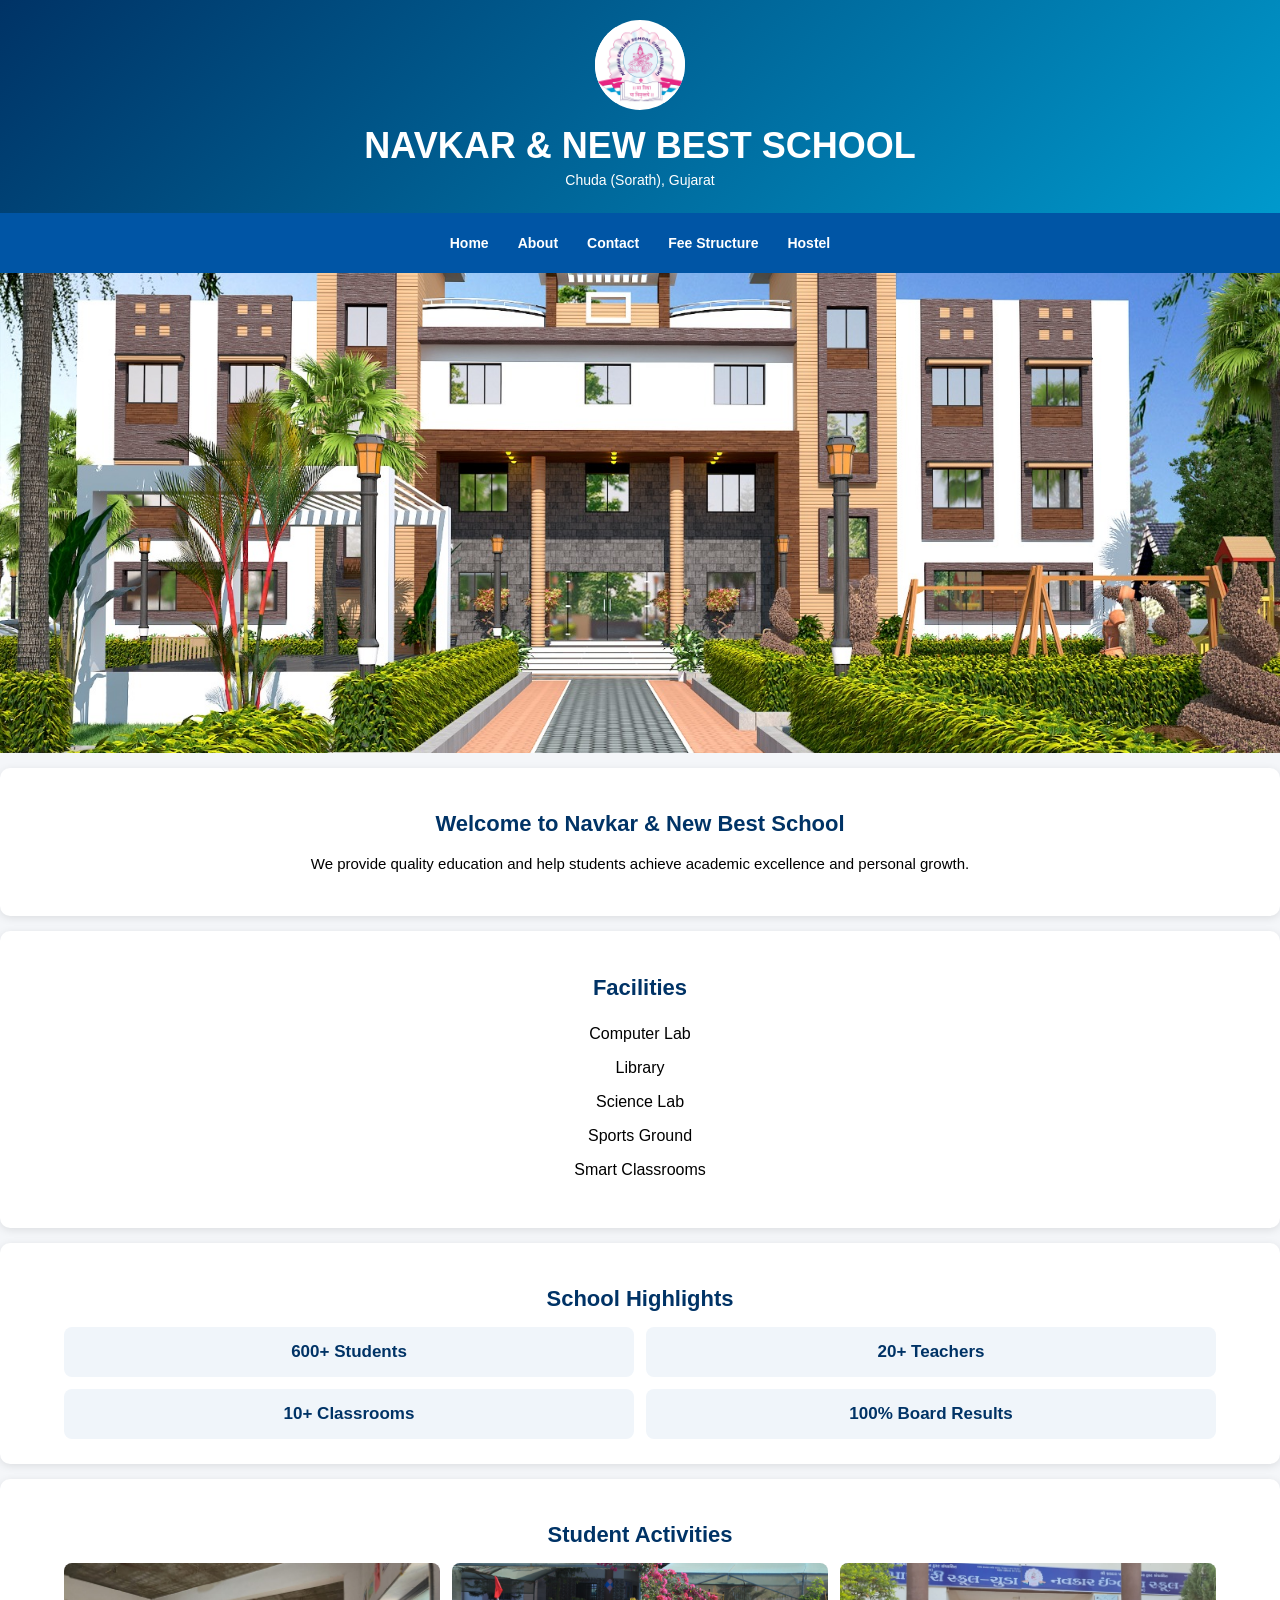
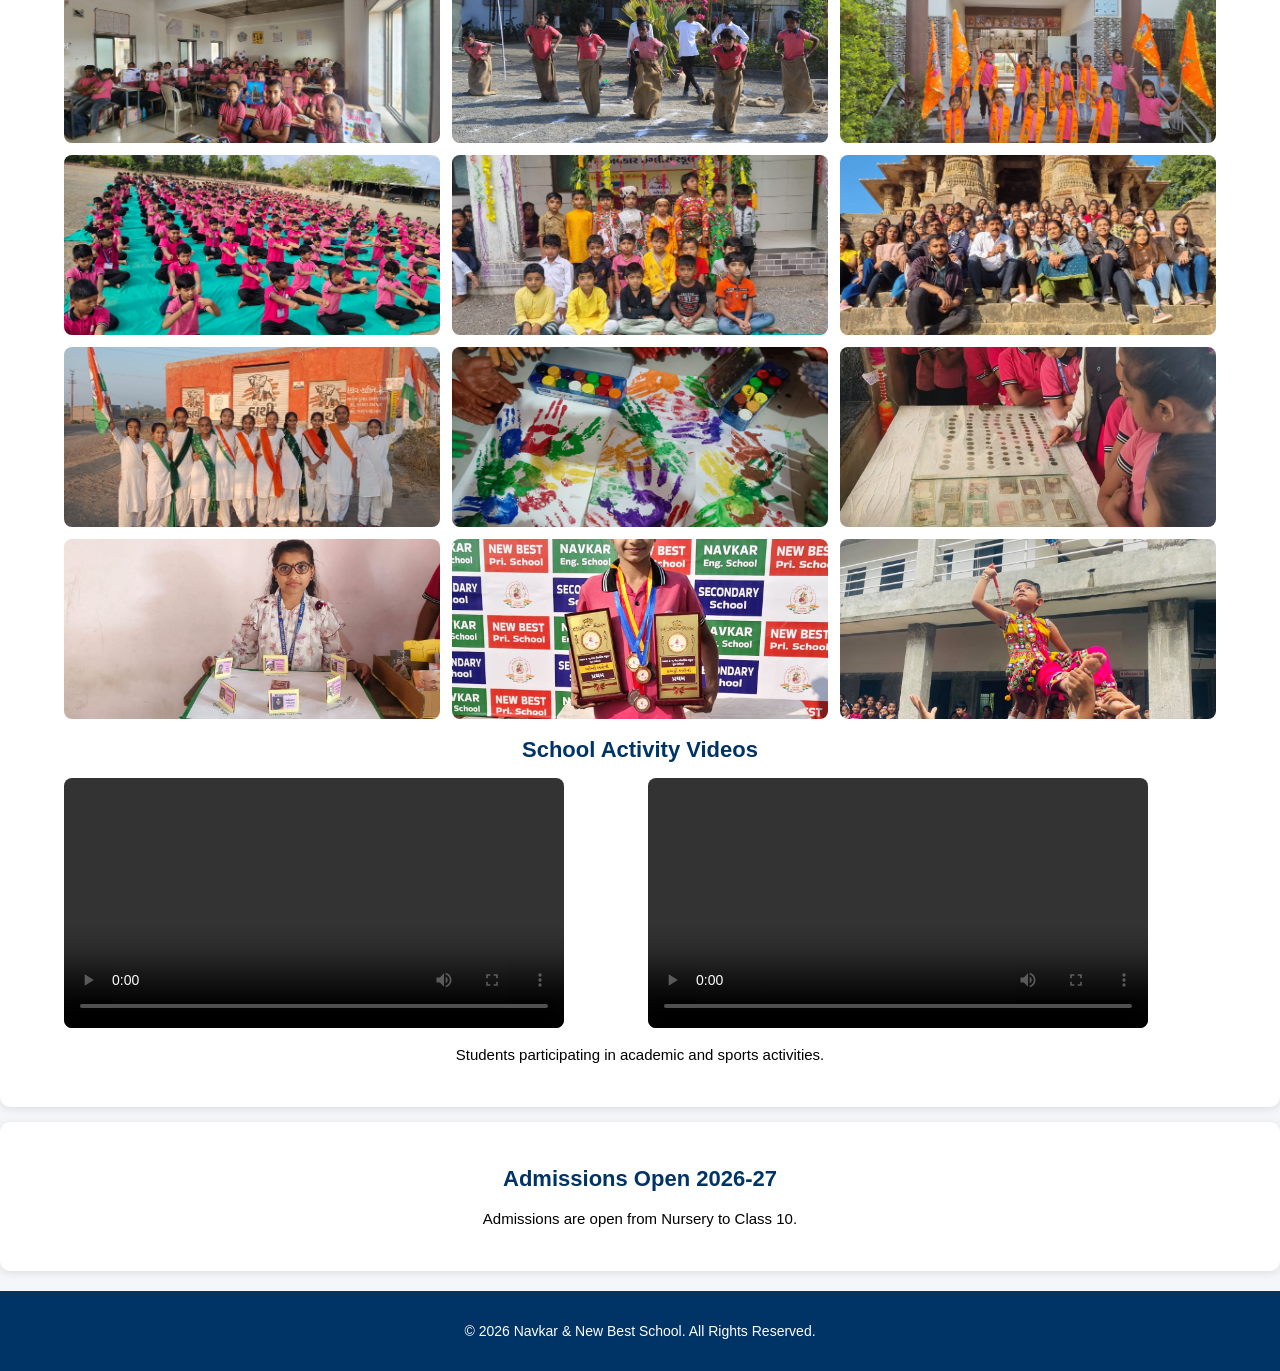
<file: index.html>
<!DOCTYPE html>
<html lang="en">
<head>
    <meta charset="UTF-8">

    <!-- Mobile Responsive Setting -->
    <meta name="viewport" content="width=device-width, initial-scale=1.0">

    <title>Navkar & New Best School - Home</title>

    <link rel="stylesheet" href="style.css">
</head>

<body>

<!-- HEADER -->
<header class="header-box">

    <img src="logo.jpeg" alt="School Logo" class="logo">

    <div class="header-text">
        <h1>NAVKAR & NEW BEST SCHOOL</h1>
        <p>Chuda (Sorath), Gujarat</p>
    </div>

</header>

<!-- NAVIGATION -->
<nav class="main-nav">
    <a href="index.html">Home</a>
    <a href="about.html">About</a>
    <a href="contact.html">Contact</a>
    <a href="Fee%20Structure.html">Fee Structure</a>
    <a href="hostel.html">Hostel</a>
</nav>

<!-- SCHOOL BANNER -->
<section class="banner">
    <img src="school 1.jpeg" alt="School Building">
</section>

<!-- WELCOME -->
<section class="page-section">
    <h2>Welcome to Navkar & New Best School</h2>

    <p>
        We provide quality education and help students achieve
        academic excellence and personal growth.
    </p>
</section>

<!-- FACILITIES -->
<section class="page-section">
    <h2>Facilities</h2>

    <ul class="facility-list">
        <li>Computer Lab</li>
        <li>Library</li>
        <li>Science Lab</li>
        <li>Sports Ground</li>
        <li>Smart Classrooms</li>
    </ul>
</section>

<!-- SCHOOL HIGHLIGHTS -->
<section class="page-section">
    <h2>School Highlights</h2>

    <div class="highlights">
        <h3>600+ Students</h3>
        <h3>20+ Teachers</h3>
        <h3>10+ Classrooms</h3>
        <h3>100% Board Results</h3>
    </div>
</section>

<!-- STUDENT ACTIVITIES -->
<section class="page-section activities-section">

    <h2>Student Activities</h2>

    <div class="activity-gallery">

        <img src="student1.jpeg" alt="Student Activity">
        <img src="sports.jpeg" alt="Sports Activity">
        <img src="student4.jpeg" alt="School Activity">
        <img src="student5.jpeg" alt="Student Activity">
        <img src="student2.jpeg" alt="School Activity">
        <img src="student3.jpeg" alt="Student Activity">
        <img src="student7.jpeg" alt="School Activity">
        <img src="student8.jpeg" alt="Student Activity">
        <img src="student9.jpeg" alt="School Activity">
        <img src="student11.jpeg" alt="Student Activity">
        <img src="student12.jpeg" alt="School Activity">
        <img src="student6.jpeg" alt="Student Activity">

    </div>

    <!-- VIDEOS -->
    <h2 class="video-heading">School Activity Videos</h2>

    <div class="activity-videos">

        <video controls preload="metadata">
            <source src="student10.mp4" type="video/mp4">
            Your browser does not support video.
        </video>

        <video controls preload="metadata">
            <source src="student13.mp4" type="video/mp4">
            Your browser does not support video.
        </video>

    </div>

    <p>Students participating in academic and sports activities.</p>

</section>

<!-- ADMISSION -->
<section class="page-section">
    <h2>Admissions Open 2026-27</h2>
    <p>Admissions are open from Nursery to Class 10.</p>
</section>

<!-- FOOTER -->
<footer>
    <p>© 2026 Navkar & New Best School. All Rights Reserved.</p>
</footer>

</body>
</html>
</file>
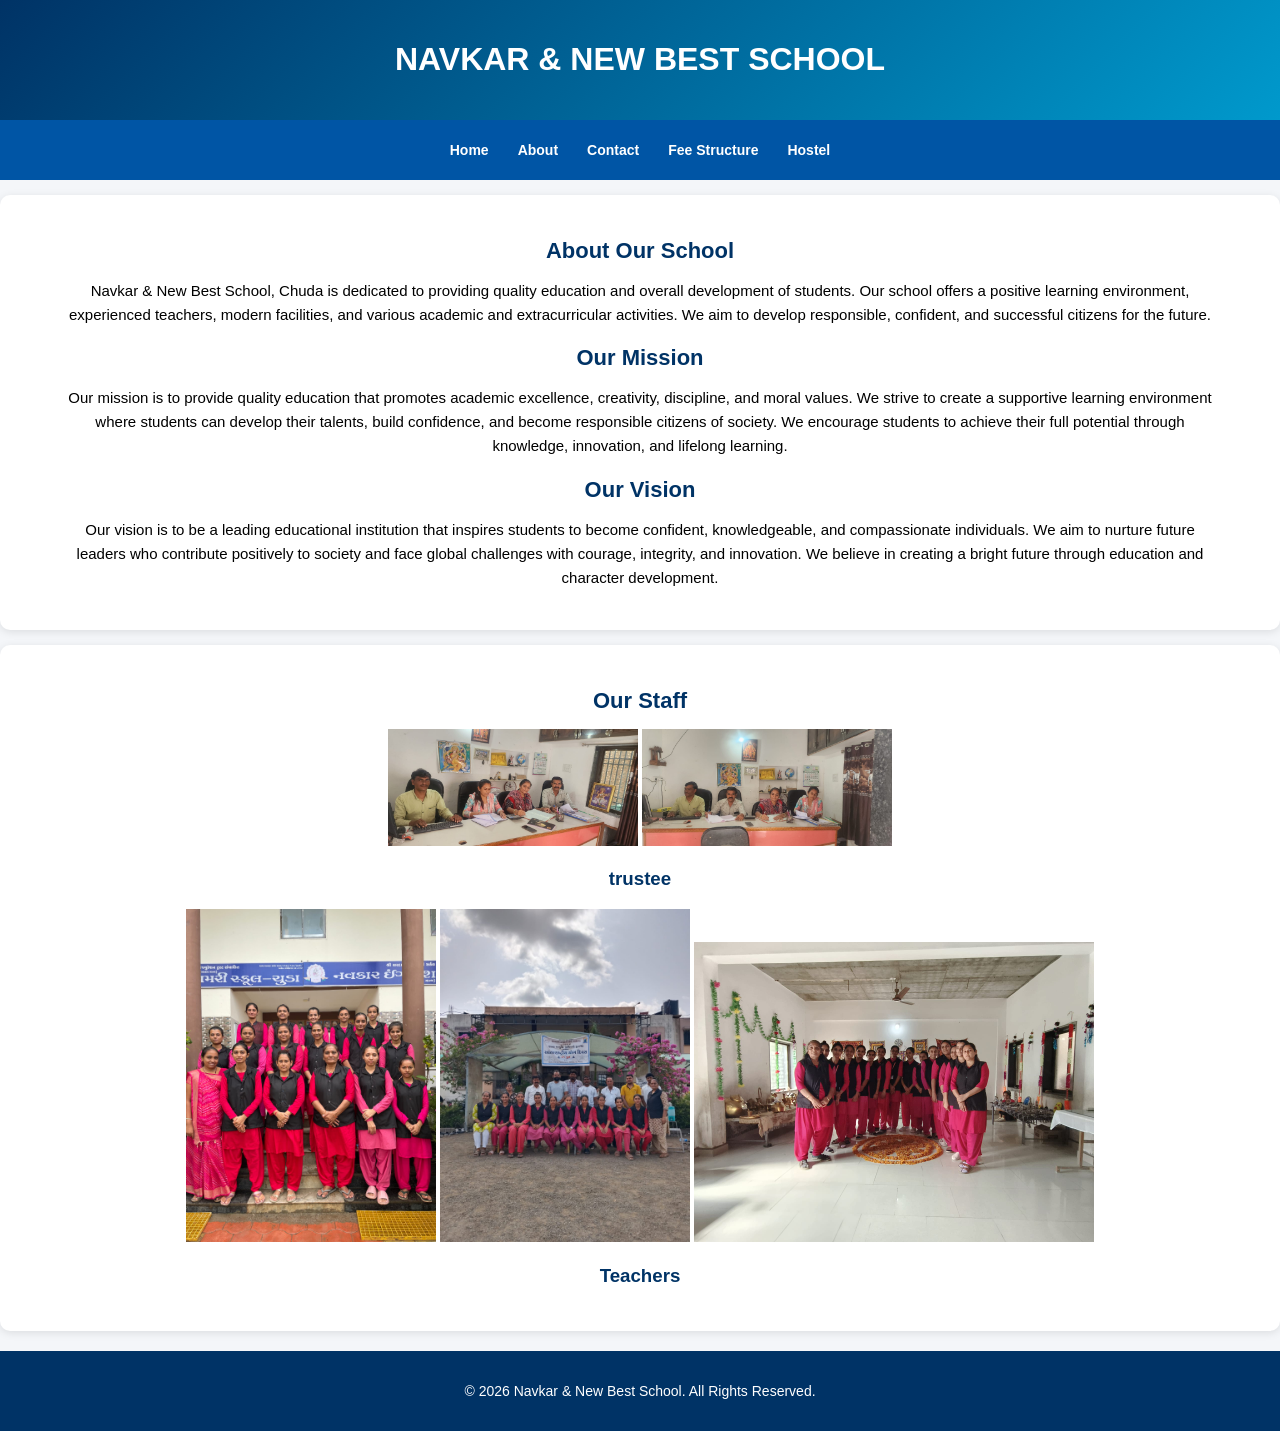
<file: about.html>
<!DOCTYPE html>
<html>
<head>
    <title>About Us</title>
    <link rel="stylesheet" href="style.css">
</head>
<body>

<header>
    <h1>NAVKAR & NEW BEST SCHOOL</h1>
</header>

<nav>
    <a href="index.html">Home</a>
    <a href="about.html">About</a>
    <a href="contact.html">Contact</a>
    <a href="Fee Structure.html">Fee Structure</a>
    <a href="hostel.html">Hostel</a>
</nav>

<section>
    <h2>About Our School</h2>
   <p>
    
       Navkar & New Best School, Chuda is dedicated to providing
     quality education and overall development of students.
     Our school offers a positive learning environment,
     experienced teachers, modern facilities, and various
     academic and extracurricular activities. We aim to
     develop responsible, confident, and successful citizens
     for the future.

    </p>
    

    <h2>Our Mission</h2>

    
<p>
    Our mission is to provide quality education that promotes
academic excellence, creativity, discipline, and moral values.
We strive to create a supportive learning environment where
students can develop their talents, build confidence, and
become responsible citizens of society. We encourage students
to achieve their full potential through knowledge, innovation,
and lifelong learning.

 </p>

    <h2>Our Vision</h2>

    

<p>
Our vision is to be a leading educational institution that
inspires students to become confident, knowledgeable, and
compassionate individuals. We aim to nurture future leaders
who contribute positively to society and face global challenges
with courage, integrity, and innovation. We believe in creating
a bright future through education and character development.

    </p>
</section>
<section>
    <h2>Our Staff</h2>

    <div>
        <img src="principal.jpeg" alt="Principal" width="250">

        <img src="principal2.jpeg" alt="Principal" width="250">
        <h3>trustee</h3>
        
    </div>

    <div>
        <img src="staff3.jpeg" alt="Teacher" width="250">

        <img src="staff2.jpeg" alt="Teacher" width="250">

        <img src="staff4.jpeg" alt="Teacher" width="400">
        <h3>Teachers</h3>
        
    </div>

</section>

<footer>
    <p>© 2026 Navkar & New Best School. All Rights Reserved.</p>
</footer>

</body>
</html>
</file>
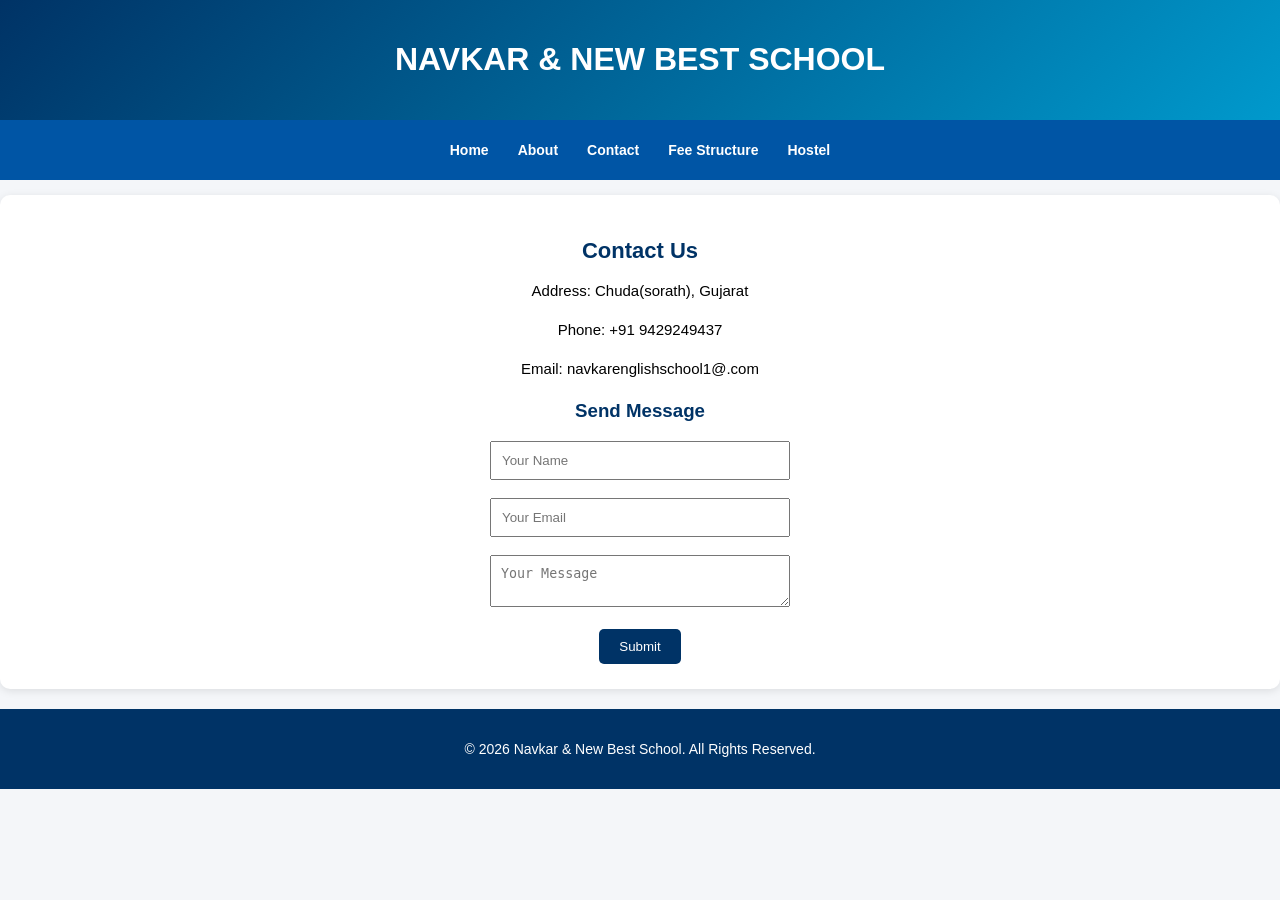
<file: contact.html>
<!DOCTYPE html>
<html>
<head>
    <title>Contact Us</title>
    <link rel="stylesheet" href="style.css">
</head>
<body>

<header>
    <h1>NAVKAR & NEW BEST SCHOOL</h1>
</header>

<nav>
    <a href="index.html">Home</a>
    <a href="about.html">About</a>
    <a href="contact.html">Contact</a>
    <a href="Fee Structure.html">Fee Structure</a>
    <a href="hostel.html">Hostel</a>
</nav>

<section>

    <h2>Contact Us</h2>

    <p>Address: Chuda(sorath), Gujarat</p>
    <p>Phone: +91 9429249437</p>
    <p>Email: navkarenglishschool1@.com</p>

    <h3>Send Message</h3>

    <form>
        <input type="text" placeholder="Your Name"><br><br>

        <input type="email" placeholder="Your Email"><br><br>

        <textarea placeholder="Your Message"></textarea><br><br>

        <button type="submit">Submit</button>
    </form>

</section>

<footer>
    <p>© 2026 Navkar & New Best School. All Rights Reserved.</p>
</footer>

</body>
</html>
</file>
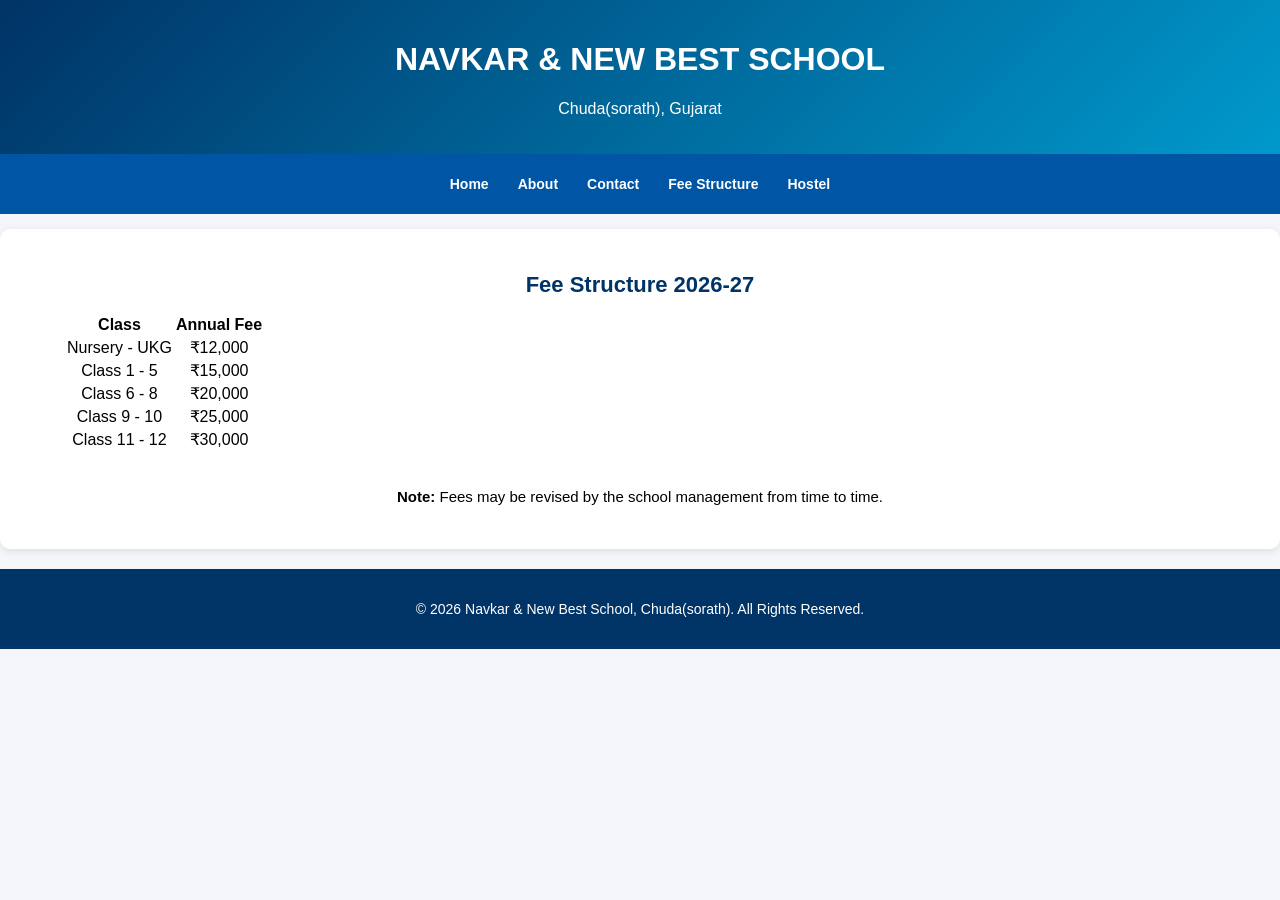
<file: Fee Structure.html>
<!DOCTYPE html>
<html lang="en">
<head>
    <meta charset="UTF-8">
    <meta name="viewport" content="width=device-width, initial-scale=1.0">
    <title>Fee Structure - Navkar & New Best School</title>
    <link rel="stylesheet" href="style.css">
</head>
<body>

<header>
    <h1>NAVKAR & NEW BEST SCHOOL</h1>
    <p>Chuda(sorath), Gujarat</p>
</header>

<nav>
    <a href="index.html">Home</a>
    <a href="about.html">About</a>
    <a href="contact.html">Contact</a>
    <a href="Fee Structure.html">Fee Structure</a>
    <a href="hostel.html">Hostel</a>
</nav>

<section>
    <h2>Fee Structure 2026-27</h2>

    <table class="fee-table">
        <tr>
            <th>Class</th>
            <th>Annual Fee</th>
        </tr>

        <tr>
            <td>Nursery - UKG</td>
            <td>₹12,000</td>
        </tr>

        <tr>
            <td>Class 1 - 5</td>
            <td>₹15,000</td>
        </tr>

        <tr>
            <td>Class 6 - 8</td>
            <td>₹20,000</td>
        </tr>

        <tr>
            <td>Class 9 - 10</td>
            <td>₹25,000</td>
        </tr>

        <tr>
            <td>Class 11 - 12</td>
            <td>₹30,000</td>
        </tr>
    </table>

    <br>

    <p>
        <b>Note:</b> Fees may be revised by the school management from time to time.
    </p>

</section>

<footer>
    <p>© 2026 Navkar & New Best School, Chuda(sorath). All Rights Reserved.</p>
</footer>

</body>
</html>
</file>
<file: style.css>
/* ===== GENERAL SETTINGS ===== */

* {
    box-sizing: border-box;
}

html, body {
    width: 100%;
    max-width: 100%;
    margin: 0;
    padding: 0;
    overflow-x: hidden;
}

body {
    font-family: Arial, sans-serif;
    text-align: center;
    background: #f4f6f9;
}

/* ===== HEADER ===== */

header {
    background: linear-gradient(135deg, #003366, #0099cc);
    color: white;
    text-align: center;
    padding: 20px 12px;
}

.header-box {
    width: 100%;
    display: flex;
    flex-direction: column;
    align-items: center;
    justify-content: center;
}

.logo {
    width: 90px;
    height: 90px;
    object-fit: contain;
    border-radius: 50%;
    margin: 0 0 10px;
    background: white;
}

.header-box h1 {
    margin: 5px 0;
    font-size: clamp(20px, 4vw, 36px);
}

.header-box p {
    margin: 5px 0;
    font-size: 14px;
}

/* ===== NAVIGATION ===== */

nav {
    background: #0055a5;
    width: 100%;
    display: flex;
    justify-content: center;
    align-items: center;
    flex-wrap: wrap;
    gap: 5px;
    padding: 12px 5px;
}

nav a {
    color: white;
    text-decoration: none;
    margin: 0;
    padding: 10px 12px;
    font-size: 14px;
    font-weight: bold;
    border-radius: 5px;
}

nav a:hover {
    background: #003366;
}

/* ===== SCHOOL BANNER ===== */

.banner {
    width: 100%;
    max-width: none;
    margin: 0;
    padding: 0;
    background: transparent;
    box-shadow: none;
}

.banner img {
    display: block;
    width: 100%;
    height: auto;
    max-height: 480px;
    object-fit: cover;
    margin: 0;
    border-radius: 0;
}

/* ===== CONTENT SECTIONS ===== */

section {
    width: calc(100% - 40px);
    max-width: 1100px;
    margin: 20px auto;
    padding: 25px;
    background: white;
    border-radius: 10px;
    box-shadow: 0 2px 8px rgba(0,0,0,0.10);
    text-align: center;
}

section h2 {
    color: #003366;
    font-size: 22px;
    margin-bottom: 15px;
}

section p {
    font-size: 15px;
    line-height: 1.6;
}

h3 {
    color: #003366;
}

/* ===== FACILITIES ===== */

ul {
    list-style: none;
    padding: 0;
}

li {
    padding: 8px;
}

/* ===== SCHOOL HIGHLIGHTS ===== */

.highlights {
    display: grid;
    grid-template-columns: repeat(2, minmax(0, 1fr));
    gap: 12px;
}

.highlights h3 {
    background: #f0f5fa;
    border-radius: 8px;
    padding: 15px 5px;
    margin: 0;
    font-size: 17px;
}

/* ===== STUDENT ACTIVITIES GALLERY ===== */

.activity-gallery {
    display: grid;
    grid-template-columns: repeat(3, minmax(0, 1fr));
    gap: 12px;
}

.activity-gallery img {
    width: 100%;
    height: 180px;
    object-fit: cover;
    border-radius: 8px;
    margin: 0;
}

/* ===== OLD GALLERY SUPPORT ===== */

section:not(.banner) > img {
    width: calc(50% - 20px);
    max-width: 350px;
    height: 180px;
    object-fit: cover;
    margin: 8px;
}

/* ===== VIDEO SECTION ===== */

.activity-videos {
    display: grid;
    grid-template-columns: repeat(2, minmax(0, 1fr));
    gap: 15px;
}

video {
    width: 100%;
    max-width: 500px;
    height: auto;
    border-radius: 8px;
}

/* ===== FORM ===== */

input, textarea {
    width: 100%;
    max-width: 300px;
    padding: 10px;
}

button {
    background: #003366;
    color: white;
    border: none;
    padding: 10px 20px;
    cursor: pointer;
    border-radius: 5px;
}

/* ===== FOOTER ===== */

footer {
    background: #003366;
    color: white;
    width: 100%;
    padding: 18px 10px;
    margin-top: 20px;
    text-align: center;
}

footer p {
    font-size: 14px;
}

/* =================================
   MOBILE RESPONSIVE DESIGN
================================= */

@media screen and (max-width: 600px) {

    body {
        width: 100%;
        overflow-x: hidden;
    }

    /* Header */

    header {
        padding: 15px 8px;
    }

    .logo {
        width: 65px;
        height: 65px;
    }

    .header-box h1 {
        font-size: 21px;
    }

    .header-box p {
        font-size: 12px;
    }

    /* Navigation */

    nav {
        padding: 7px 3px;
        gap: 2px;
    }

    nav a {
        font-size: 11px;
        padding: 9px 6px;
    }

    /* Banner */

    .banner {
        width: 100%;
        padding: 0;
        margin: 0;
    }

    .banner img {
        width: 100%;
        height: auto;
        max-height: 300px;
        object-fit: cover;
    }

    /* Sections */

    section {
        width: calc(100% - 24px);
        margin: 12px auto;
        padding: 15px 10px;
    }

    section h2 {
        font-size: 19px;
    }

    section p {
        font-size: 14px;
    }

    /* Facilities */

    li {
        font-size: 14px;
        padding: 7px;
    }

    /* Highlights */

    .highlights {
        grid-template-columns: repeat(2, minmax(0, 1fr));
        gap: 8px;
    }

    .highlights h3 {
        font-size: 13px;
        padding: 12px 4px;
    }

    /* Student Gallery */

    .activity-gallery {
        grid-template-columns: repeat(2, minmax(0, 1fr));
        gap: 8px;
    }

    .activity-gallery img {
        width: 100%;
        height: 130px;
        margin: 0;
    }

    /* Old Gallery */

    section:not(.banner) > img {
        width: calc(50% - 16px);
        height: 125px;
        margin: 5px;
    }

    /* Videos */

    .activity-videos {
        grid-template-columns: 1fr;
        gap: 12px;
    }

    video {
        width: 100%;
        max-width: 100%;
    }

    /* Footer */

    footer {
        padding: 15px 8px;
    }

    footer p {
        font-size: 12px;
    }
}
/* Reduce empty side space on desktop */

@media screen and (min-width: 601px) {
    section:not(.banner) {
        width: calc(100% - 50px);
        max-width: 1350px;
        margin-left: auto;
        margin-right: auto;
    }
}
/* SAME WIDTH FOR ALL WEBSITE SECTIONS */

section:not(.banner),
.page-section:not(.banner) {
    width: 100%;
    max-width: none;
    margin: 15px 0;
    padding: 25px 5%;
    box-sizing: border-box;
}

/* Banner full width */
.banner,
.banner img {
    width: 100%;
}

/* Mobile screen */
@media screen and (max-width: 600px) {
    section:not(.banner),
    .page-section:not(.banner) {
        width: 100%;
        max-width: none;
        margin: 10px 0;
        padding: 18px 12px;
    }
}
</file>
